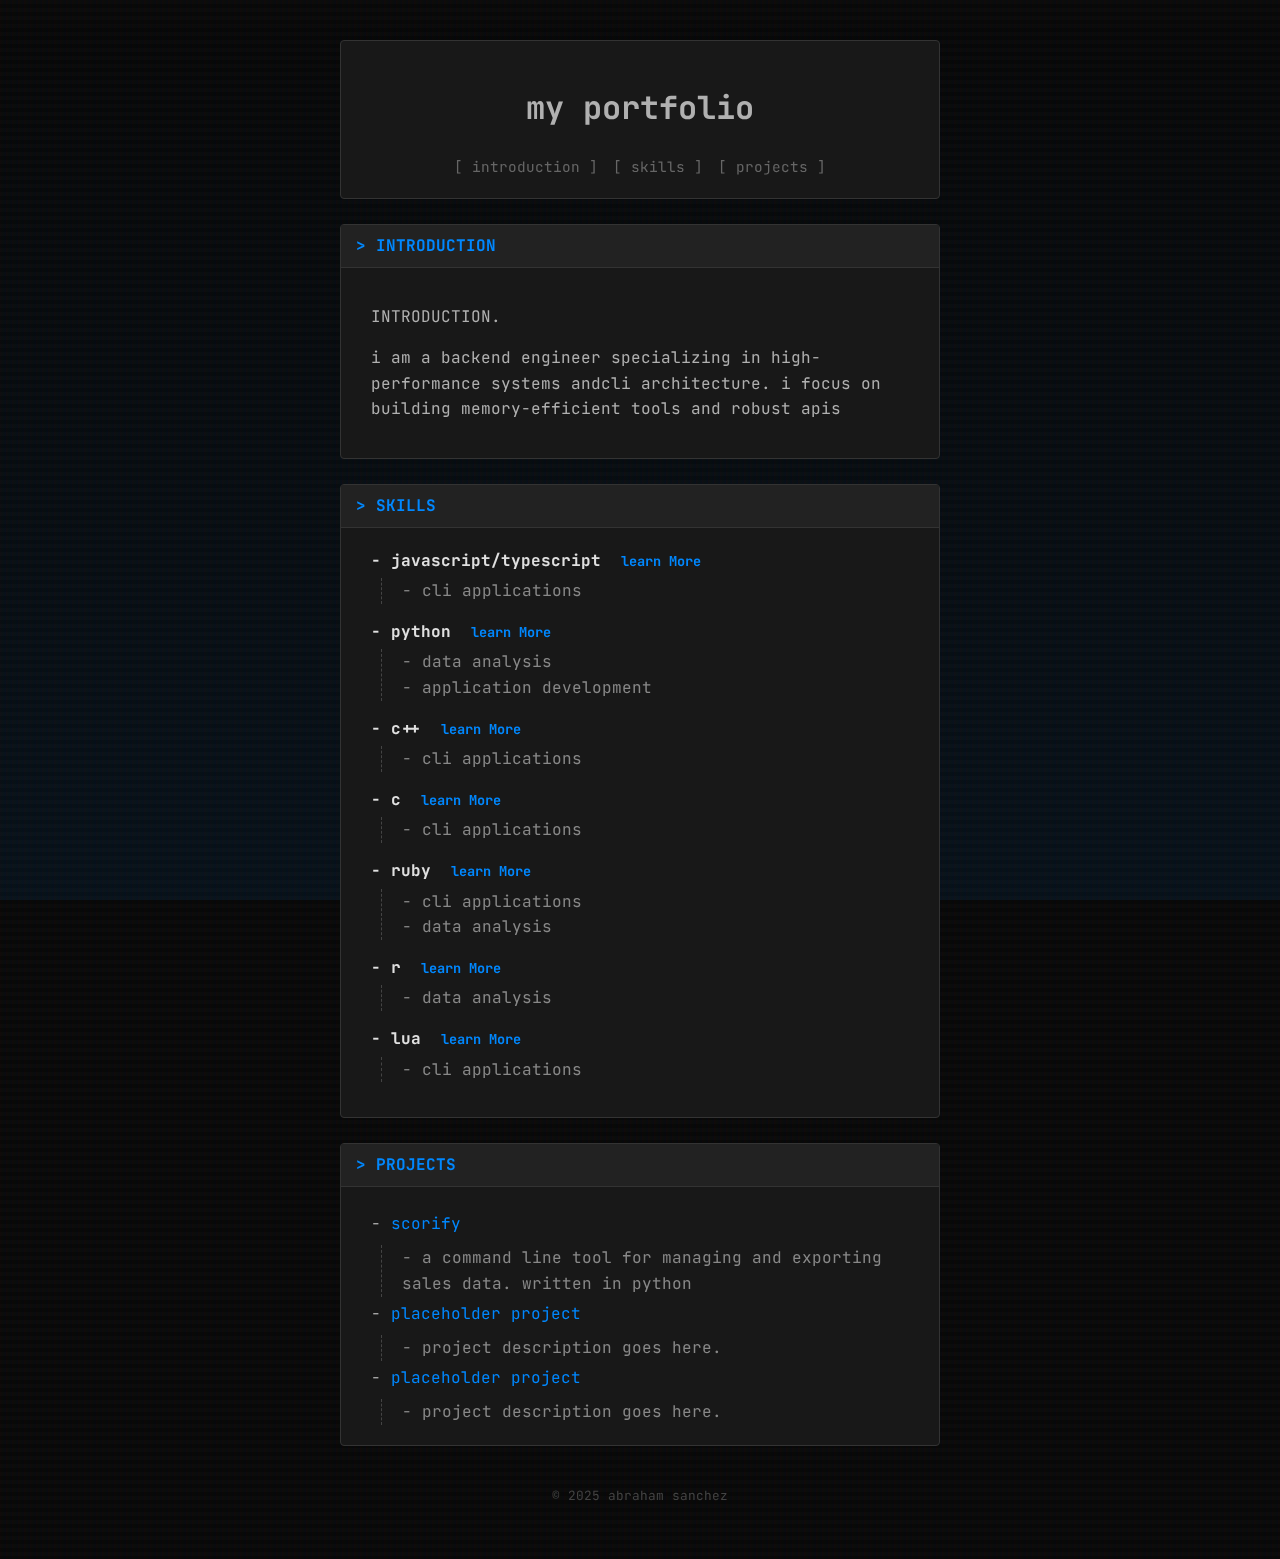
<file: index.html>
<!DOCTYPE html>
<html lang="en">
<head>
    <meta charset="UTF-8">
    <meta name="viewport" content="width=device-width, initial-scale=1.0">
    <title>Developer Portfolio</title>
    <link href="https://fonts.googleapis.com/css2?family=JetBrains+Mono:wght@400;700&display=swap" rel="stylesheet">
    <link rel="stylesheet" href="styles.css">
</head>
<body>

    <div class="portfolio-container">
        <header class="layout-block main-header">
            <h1>my portfolio</h1>
            <nav aria-label="primary navigation">
                <a href="#introduction">[ introduction ]</a>
                <a href="#skills">[ skills ]</a>
                <a href="#projects">[ projects ]</a>
            </nav>
        </header>

        <section id="introduction" class="layout-block">
            <div class="block-title">introduction</div>
            <div class="block-content">
                <p>INTRODUCTION.</p>
                <p>i am a backend engineer specializing in high-performance systems andcli architecture. i focus on building memory-efficient tools and robust apis</p>
            </div>
        </section>

        <section id="skills" class="layout-block">
            <div class="block-title">skills</div>
            <div class="block-content">
                <ul class="skill-list">
                    <li>- javascript/typescript
                        <a href="https://developer.mozilla.org/en-US/docs/Web/JavaScript" class="language_link">learn More</a>
                        <ul><li>- cli applications</li></ul>
                    </li>
                    <li>- python
                        <a href="https://www.python.org/" class="language_link">learn More</a>
                        <ul><li>- data analysis</li><li>- application development</li></ul>
                    </li>
                    <li>- c++
                        <a href="https://isocpp.org/" class="language_link">learn More</a>
                        <ul><li>- cli applications</li></ul>
                    </li>
                    <li>- c
                        <a href="https://en.cppreference.com/w/c" class="language_link">learn More</a>
                        <ul><li>- cli applications</li></ul>
                    </li>
                    <li>- ruby
                        <a href="https://www.ruby-lang.org/" class="language_link">learn More</a>
                        <ul><li>- cli applications</li><li>- data analysis</li></ul>
                    </li>
                    <li>- r
                        <a href="https://www.r-project.org/" class="language_link">learn More</a>
                        <ul><li>- data analysis</li></ul>
                    </li>
                    <li>- lua
                        <a href="https://www.lua.org/" class="language_link">learn More</a>
                        <ul><li>- cli applications</li></ul>
                    </li>
                </ul>
            </div>
        </section>

        <section id="projects" class="layout-block">
            <div class="block-title">projects</div>
            <div class="block-content">
                <ul class="project-list">
                    <li>- <a href="scorify_page.html">scorify</a>
                        <ul>
                            <li>- a command line tool for managing and exporting sales data. written in python</li>
                        </ul>
                    </li>
                    <li>- <a href="#">placeholder project</a>
                        <ul>
                            <li>- project description goes here.</li>
                        </ul>
                    </li>
                    <li>- <a href="#">placeholder project</a>
                        <ul>
                            <li>- project description goes here.</li>
                        </ul>
                    </li>
                </ul>
            </div>
        </section>

        <footer class="layout-footer">
            <p>&copy; 2025 abraham sanchez</p>
        </footer>
    </div>

</body>

</html>
</file>
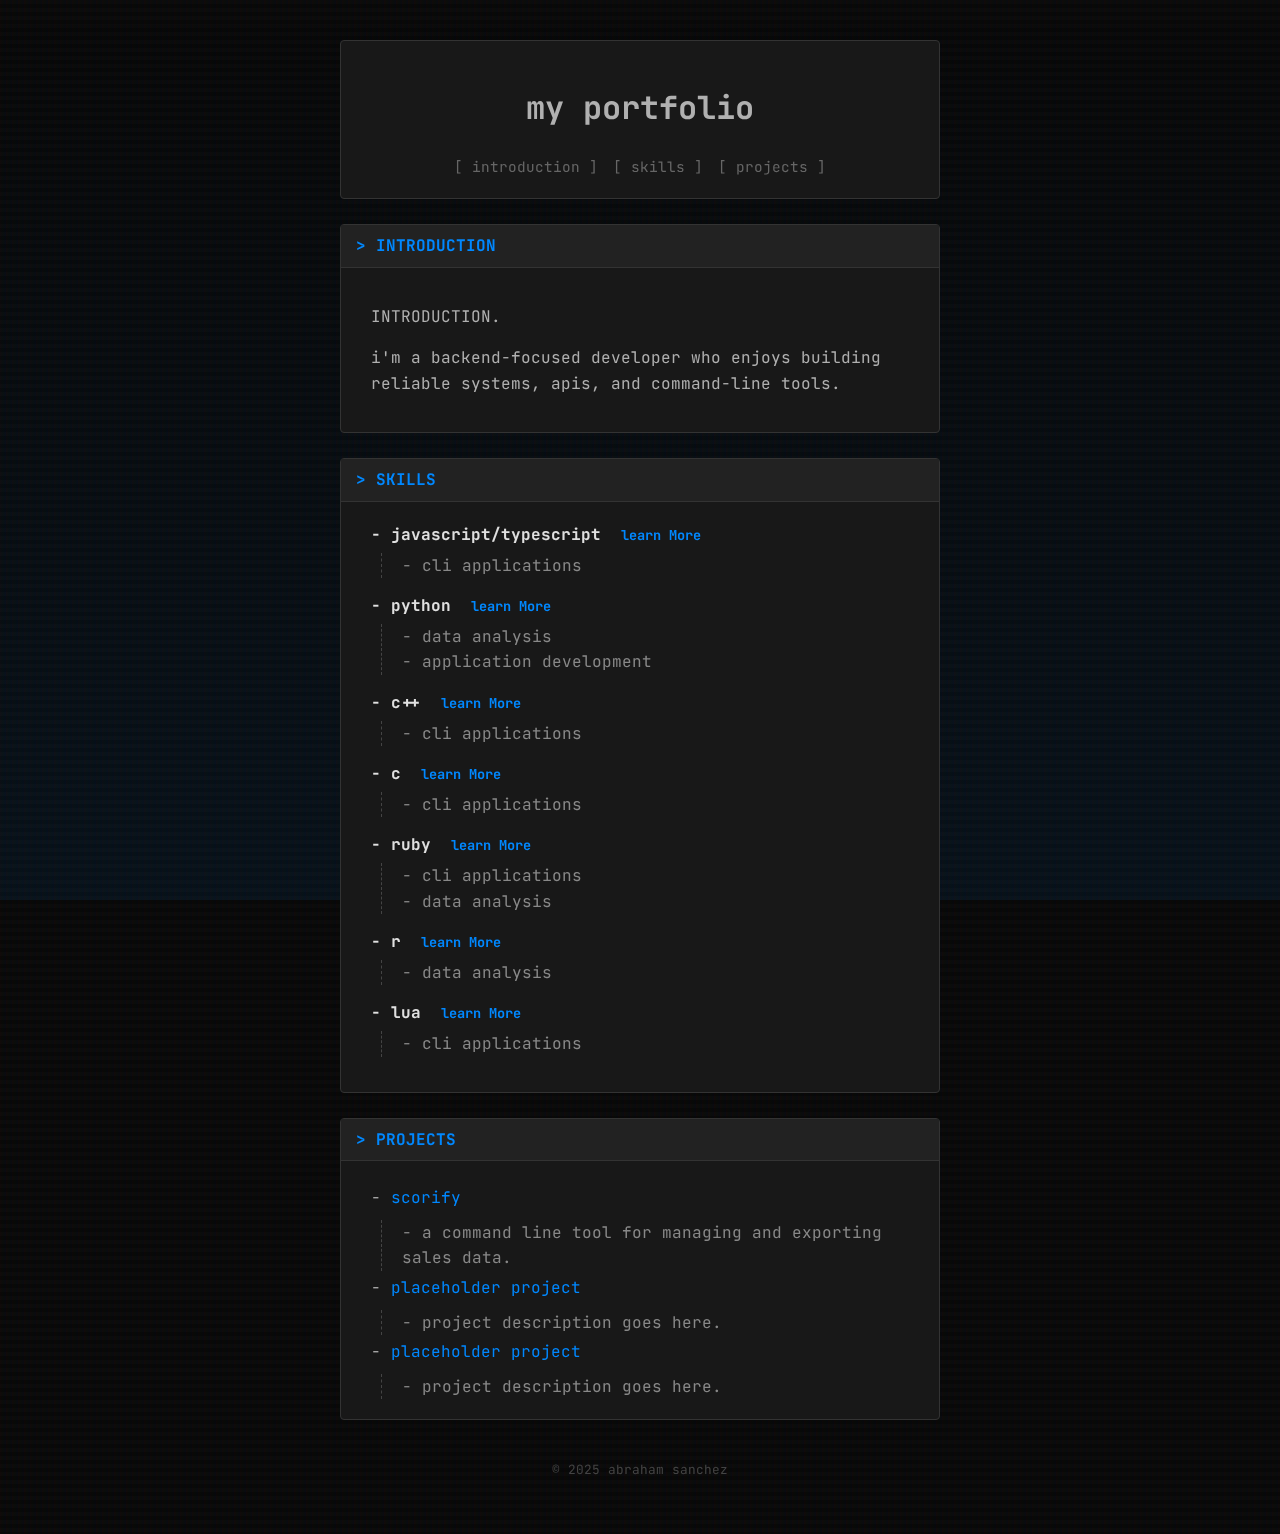
<file: Portfolio/index.html>
<!DOCTYPE html>
<html lang="en">
<head>
    <meta charset="UTF-8">
    <meta name="viewport" content="width=device-width, initial-scale=1.0">
    <title>Developer Portfolio</title>
    <link href="https://fonts.googleapis.com/css2?family=JetBrains+Mono:wght@400;700&display=swap" rel="stylesheet">
    <link rel="stylesheet" href="styles.css">
</head>
<body>

    <div class="portfolio-container">
        <header class="layout-block main-header">
            <h1>my portfolio</h1>
            <nav aria-label="primary navigation">
                <a href="#introduction">[ introduction ]</a>
                <a href="#skills">[ skills ]</a>
                <a href="#projects">[ projects ]</a>
            </nav>
        </header>

        <section id="introduction" class="layout-block">
            <div class="block-title">introduction</div>
            <div class="block-content">
                <p>INTRODUCTION.</p>
                <p>i'm a backend-focused developer who enjoys building reliable systems,
  apis, and command-line tools.</p>
            </div>
        </section>

        <section id="skills" class="layout-block">
            <div class="block-title">skills</div>
            <div class="block-content">
                <ul class="skill-list">
                    <li>- javascript/typescript
                        <a href="https://developer.mozilla.org/en-US/docs/Web/JavaScript" class="language_link">learn More</a>
                        <ul><li>- cli applications</li></ul>
                    </li>
                    <li>- python
                        <a href="https://www.python.org/" class="language_link">learn More</a>
                        <ul><li>- data analysis</li><li>- application development</li></ul>
                    </li>
                    <li>- c++
                        <a href="https://isocpp.org/" class="language_link">learn More</a>
                        <ul><li>- cli applications</li></ul>
                    </li>
                    <li>- c
                        <a href="https://en.cppreference.com/w/c" class="language_link">learn More</a>
                        <ul><li>- cli applications</li></ul>
                    </li>
                    <li>- ruby
                        <a href="https://www.ruby-lang.org/" class="language_link">learn More</a>
                        <ul><li>- cli applications</li><li>- data analysis</li></ul>
                    </li>
                    <li>- r
                        <a href="https://www.r-project.org/" class="language_link">learn More</a>
                        <ul><li>- data analysis</li></ul>
                    </li>
                    <li>- lua
                        <a href="https://www.lua.org/" class="language_link">learn More</a>
                        <ul><li>- cli applications</li></ul>
                    </li>
                </ul>
            </div>
        </section>

        <section id="projects" class="layout-block">
            <div class="block-title">projects</div>
            <div class="block-content">
                <ul class="project-list">
                    <li>- <a href="scorify_page.html">scorify</a>
                        <ul>
                            <li>- a command line tool for managing and exporting sales data.</li>
                        </ul>
                    </li>
                    <li>- <a href="#">placeholder project</a>
                        <ul>
                            <li>- project description goes here.</li>
                        </ul>
                    </li>
                    <li>- <a href="#">placeholder project</a>
                        <ul>
                            <li>- project description goes here.</li>
                        </ul>
                    </li>
                </ul>
            </div>
        </section>

        <footer class="layout-footer">
            <p>&copy; 2025 abraham sanchez</p>
        </footer>
    </div>

</body>
</html>
</file>
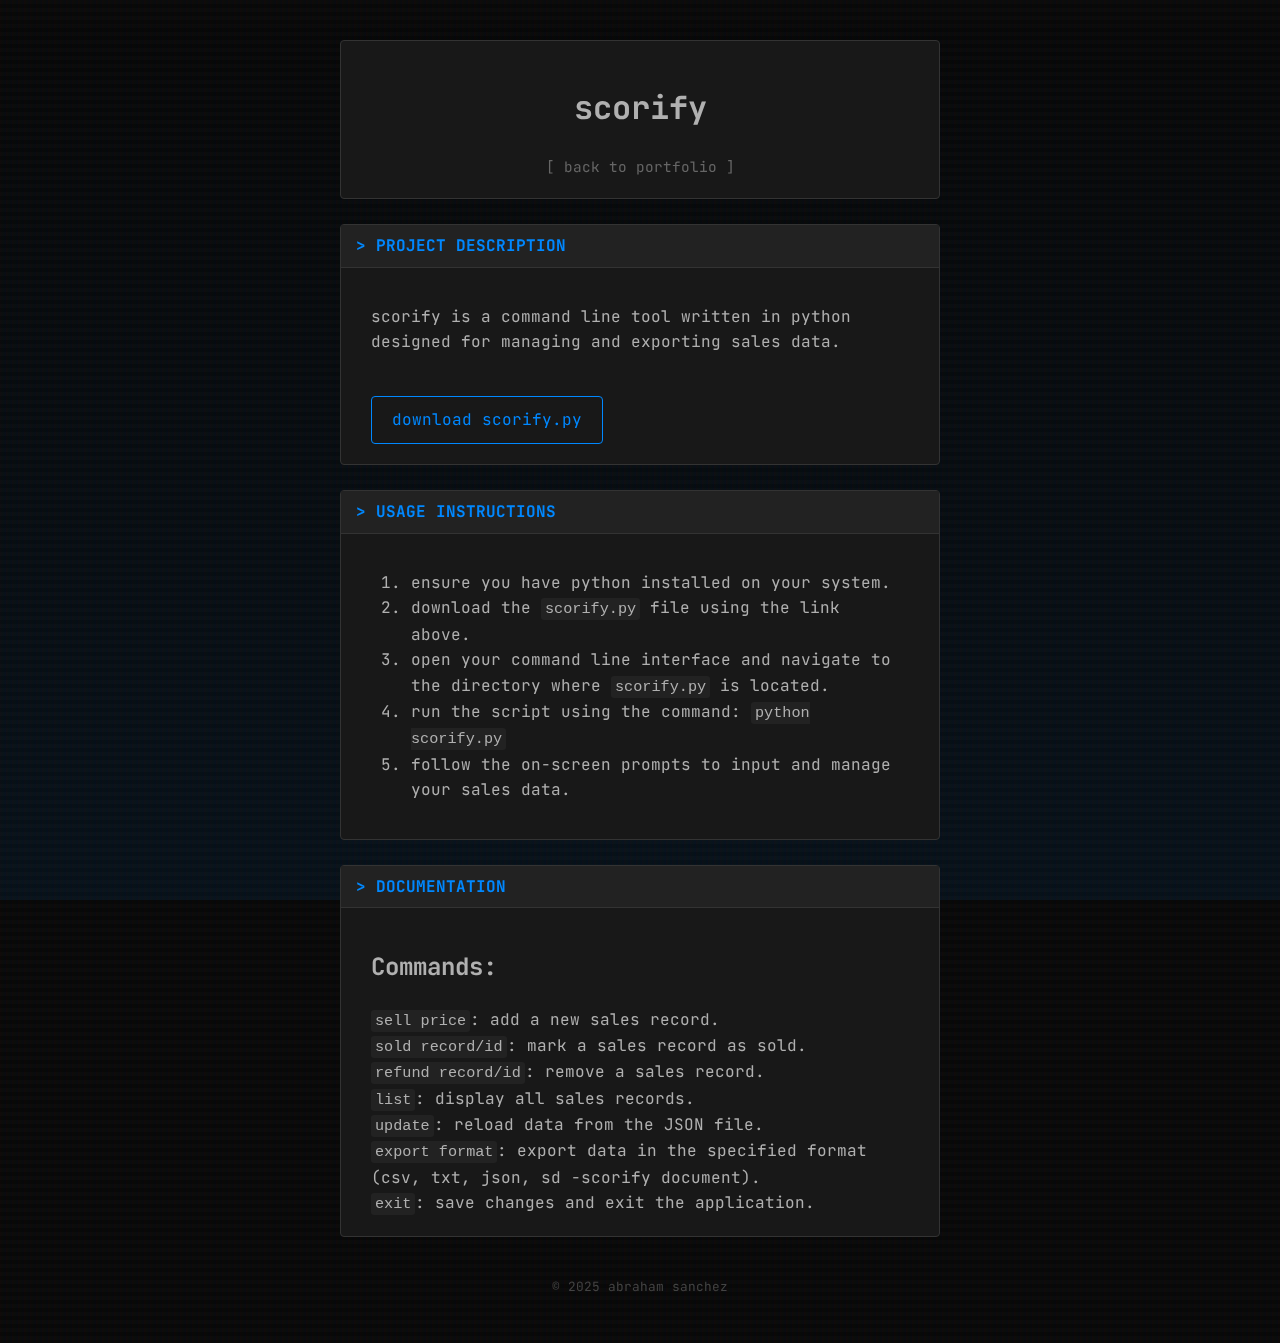
<file: scorify_page.html>
<!DOCTYPE html>
<html lang="en">
<head>
    <meta charset="UTF-8">
    <title>Download Scorify</title>
    <link href="https://fonts.googleapis.com/css2?family=JetBrains+Mono:wght@400;700&display=swap" rel="stylesheet">
    <link rel="stylesheet" href="styles.css">
</head>
<body>
    <div class="portfolio-container">
        <header class="layout-block main-header">
            <h1>scorify</h1>
            <nav>
                <a href="index.html">[ back to portfolio ]</a>
            </nav>
        </header>

        <section class="layout-block">
            <div class="block-title">project description</div>
            <div class="block-content">
                <p>scorify is a command line tool written in python designed for managing and exporting sales data.</p>
                <br>
                <a href="scorify.py" class="download-btn" download>
                    download scorify.py
                </a>
            </div>
        </section>

        <section class="layout-block">
            <div class="block-title">usage instructions</div>
            <div class="block-content">
                <ol>
                    <li>ensure you have python installed on your system.</li>
                    <li>download the <code>scorify.py</code> file using the link above.</li>
                    <li>open your command line interface and navigate to the directory where <code>scorify.py</code> is located.</li>
                    <li>run the script using the command: <code>python scorify.py</code></li>
                    <li>follow the on-screen prompts to input and manage your sales data.</li>
                </ol>
            </div>
        </section>
        <section class="layout-block">
            <div class="block-title">documentation</div>
            <div class="block-content">
                <h2>Commands:</h2>
                <ul>
                    <li><code>sell price</code>: add a new sales record.</li>
                    <li><code>sold record/id</code>: mark a sales record as sold.</li>
                    <li><code>refund record/id</code>: remove a sales record.</li>
                    <li><code>list</code>: display all sales records.</li>
                    <li><code>update</code>: reload data from the JSON file.</li>
                    <li><code>export format</code>: export data in the specified format (csv, txt, json, sd -scorify document).</li>
                    <li><code>exit</code>: save changes and exit the application.</li>
                </ul>
            </div>
        </section>
        <footer class="layout-footer">
            <p>&copy; 2025 abraham sanchez</p>
        </footer>
    </div>
</body>
</html>
<!--
  sell <price>            - Add a new sale
  sold <id_or_name>       - Mark as sold
  refund <id_or_name>     - Remove entry
  list                    - Show all entries
  update                  - Reload JSON
  export csv              - Export as CSV
  export txt              - Export as TXT
  export json             - Export as JSON
  export sd               - Export Scorify Document format
  exit                    - Save and quit

-->
</file>
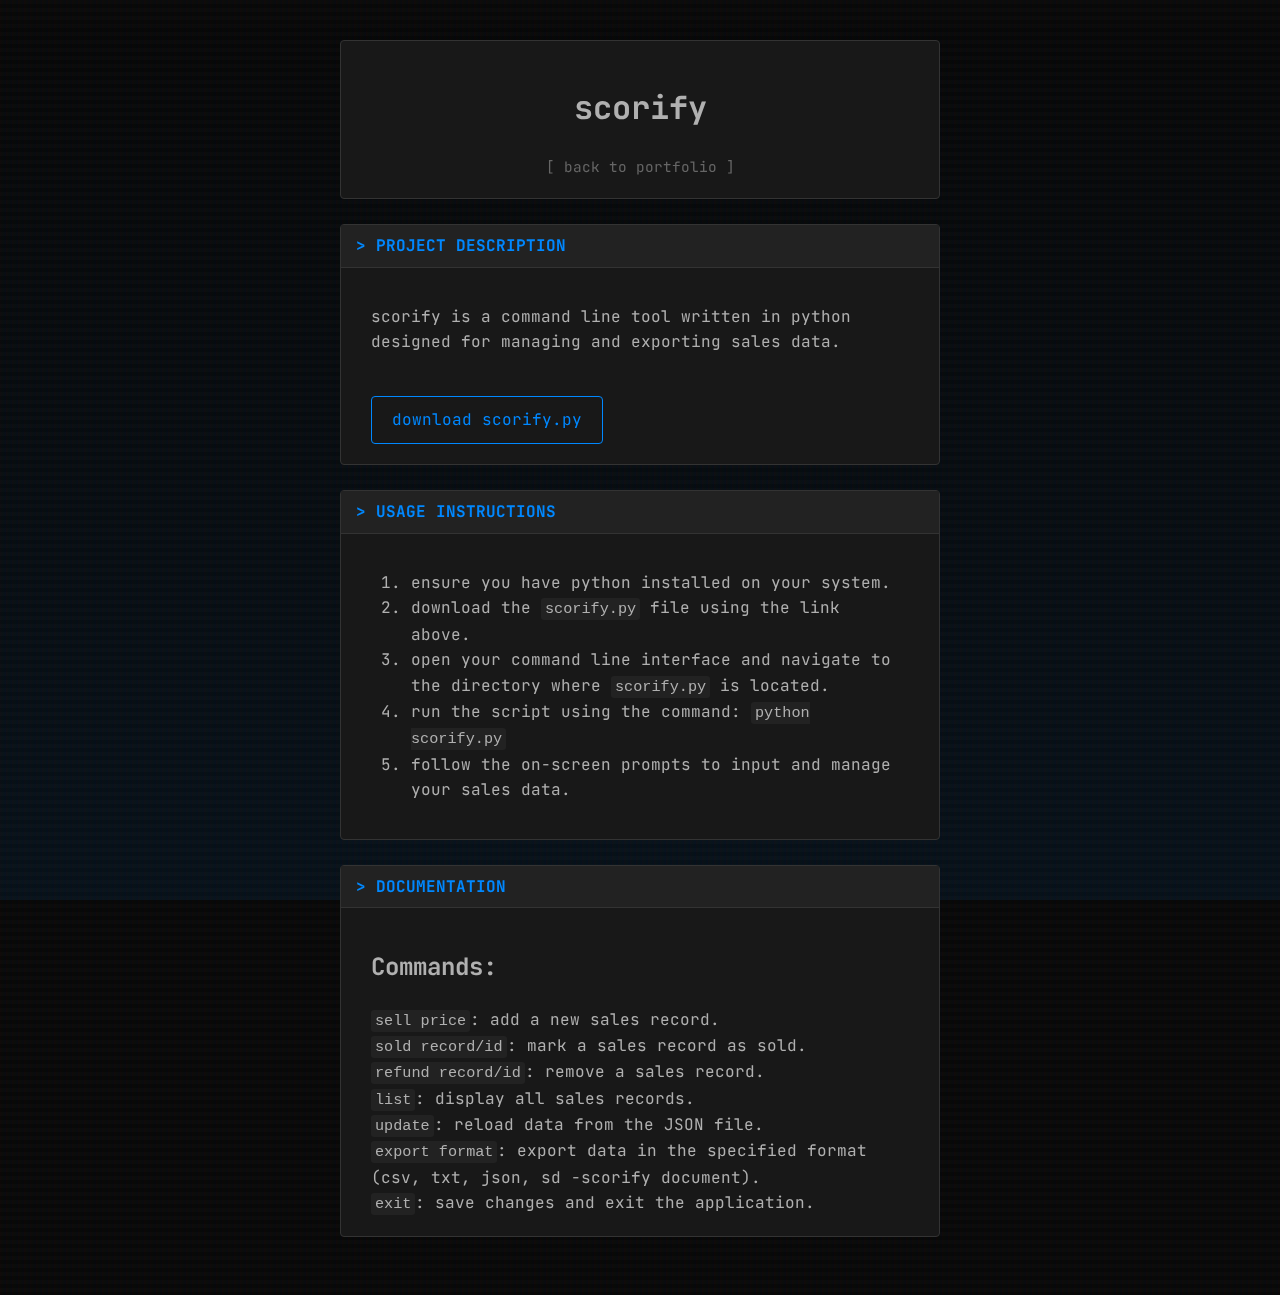
<file: Portfolio/scorify_page.html>
<!DOCTYPE html>
<html lang="en">
<head>
    <meta charset="UTF-8">
    <title>Download Scorify</title>
    <link href="https://fonts.googleapis.com/css2?family=JetBrains+Mono:wght@400;700&display=swap" rel="stylesheet">
    <link rel="stylesheet" href="styles.css">
</head>
<body>
    <div class="portfolio-container">
        <header class="layout-block main-header">
            <h1>scorify</h1>
            <nav>
                <a href="index.html">[ back to portfolio ]</a>
            </nav>
        </header>

        <section class="layout-block">
            <div class="block-title">project description</div>
            <div class="block-content">
                <p>scorify is a command line tool written in python designed for managing and exporting sales data.</p>
                <br>
                <a href="scorify.py" class="download-btn" download>
                    download scorify.py
                </a>
            </div>
        </section>

        <section class="layout-block">
            <div class="block-title">usage instructions</div>
            <div class="block-content">
                <ol>
                    <li>ensure you have python installed on your system.</li>
                    <li>download the <code>scorify.py</code> file using the link above.</li>
                    <li>open your command line interface and navigate to the directory where <code>scorify.py</code> is located.</li>
                    <li>run the script using the command: <code>python scorify.py</code></li>
                    <li>follow the on-screen prompts to input and manage your sales data.</li>
                </ol>
            </div>
        </section>
        <section class="layout-block">
            <div class="block-title">documentation</div>
            <div class="block-content">
                <h2>Commands:</h2>
                <ul>
                    <li><code>sell price</code>: add a new sales record.</li>
                    <li><code>sold record/id</code>: mark a sales record as sold.</li>
                    <li><code>refund record/id</code>: remove a sales record.</li>
                    <li><code>list</code>: display all sales records.</li>
                    <li><code>update</code>: reload data from the JSON file.</li>
                    <li><code>export format</code>: export data in the specified format (csv, txt, json, sd -scorify document).</li>
                    <li><code>exit</code>: save changes and exit the application.</li>
                </ul>
            </div>
        </section>
    </div>
</body>
</html>
<!--
  sell <price>            - Add a new sale
  sold <id_or_name>       - Mark as sold
  refund <id_or_name>     - Remove entry
  list                    - Show all entries
  update                  - Reload JSON
  export csv              - Export as CSV
  export txt              - Export as TXT
  export json             - Export as JSON
  export sd               - Export Scorify Document format
  exit                    - Save and quit
-->
</file>
<file: styles.css>
html {
    scroll-behavior: smooth;
}

body {
    font-family: 'JetBrains Mono', 'Menlo', 'Monaco', 'Consolas', monospace;
    background-color: #0a0a0a;
    color: #b0b0b0;
    display: flex;
    justify-content: center;
    padding: 40px 20px;
    margin: 0;
    line-height: 1.6;
    position: relative;
    overflow-x: hidden;

    /* Subtle grid pattern */
    background-image: 
        linear-gradient(rgba(18, 16, 16, 0) 50%, rgba(0, 0, 0, 0.25) 50%), 
        linear-gradient(90deg, rgba(255, 0, 0, 0.03), rgba(0, 255, 0, 0.01), rgba(0, 0, 255, 0.03));
    background-size: 100% 8px, 6px 100%;
}

/* The Animated Scanning Line */
body::before {
    content: " ";
    display: block;
    position: fixed;
    top: 0;
    left: 0;
    bottom: 0;
    right: 0;
    background: linear-gradient(
        to bottom,
        rgba(18, 16, 16, 0) 0%,
        rgba(0, 136, 255, 0.07) 50%,
        rgba(18, 16, 16, 0) 100%
    );
    z-index: -1;
    pointer-events: none;
    /* Increased height of gradient to make the line feel smoother */
    background-size: 100% 200%; 
    animation: scanline 10s linear infinite;
}

@keyframes scanline {
    0% { transform: translateY(-100%); }
    100% { transform: translateY(100%); }
}

.portfolio-container {
    width: 100%;
    max-width: 600px;
    z-index: 1; /* Ensures content stays above the scanline gradient */
}

.layout-block {
    background: #181818; 
    margin-bottom: 25px;
    border: 1px solid #333; 
    border-radius: 4px;
    transition: all 0.3s ease;
}

.layout-block:hover {
    border-color: #0088ff;
    box-shadow: 0 0 10px rgba(0, 136, 255, 0.1);
}

.main-header {
    text-align: center;
    padding: 20px;
}

.block-title {
    background: #222; 
    color: #0088ff;
    font-weight: bold;
    font-size: 1rem;
    padding: 8px 15px;
    text-transform: uppercase;
    border-bottom: 1px solid #333;
    display: flex;
    align-items: center;
}

.block-title::before {
    content: "> ";
    margin-right: 10px;
}

.block-content {
    text-align: left;
    padding: 20px 30px;
}

/* Navigation Links */
nav {
    display: flex;
    justify-content: center;
    gap: 15px;
    margin-top: 10px;
}

nav a {
    text-decoration: none;
    color: #666;
    font-size: 0.9rem;
    transition: color 0.2s;
}

nav a:hover {
    color: #0088ff;
}

/* List Formatting */
ul {
    list-style: none;
    padding: 0;
    margin: 0;
}

.skill-list > li {
    margin-bottom: 15px;
    font-weight: bold;
    color: #e0e0e0;
}

.skill-list ul {
    margin-top: 5px;
    border-left: 1px dashed #444; 
    margin-left: 10px;
}

.skill-list ul li {
    font-weight: normal;
    padding-left: 20px;
    color: #888;
}

.project-list a {
    color: #0088ff;
    text-decoration: none;
    display: inline-block;
    padding: 4px 0;
}

.project-list a:hover {
    text-decoration: underline;
}

footer {
    text-align: center;
    color: #444;
    font-size: 0.8rem;
    margin-top: 40px;
}

code {
    background: #222;
    padding: 2px 4px;
    border-radius: 3px;
    font-size: 0.95rem;
}

.language_link {
    margin-left: 10px;
    font-size: 0.85rem;
    color: #0088ff;
    text-decoration: none;
}

.language_link:hover {
    text-decoration: underline;
}

/* project descriptions 
.project-list li ul li*/

.project-list li ul li {
    font-weight: normal;
    padding-left: 20px;
    color: #888;
}
.project-list li ul {
    margin-top: 5px;
    border-left: 1px dashed #444; 
    margin-left: 10px;
}

/* Download Button Style */
.download-btn {
    display: inline-block;
    padding: 10px 20px;
    border: 1px solid #0088ff;
    color: #0088ff;
    text-decoration: none;
    border-radius: 4px;
}
.download-btn:hover {
    background: rgba(0,136,255,0.1);
}
</file>
<file: Portfolio/styles.css>
html {
    scroll-behavior: smooth;
}

body {
    font-family: 'JetBrains Mono', 'Menlo', 'Monaco', 'Consolas', monospace;
    background-color: #0a0a0a;
    color: #b0b0b0;
    display: flex;
    justify-content: center;
    padding: 40px 20px;
    margin: 0;
    line-height: 1.6;
    position: relative;
    overflow-x: hidden;

    /* Subtle grid pattern */
    background-image: 
        linear-gradient(rgba(18, 16, 16, 0) 50%, rgba(0, 0, 0, 0.25) 50%), 
        linear-gradient(90deg, rgba(255, 0, 0, 0.03), rgba(0, 255, 0, 0.01), rgba(0, 0, 255, 0.03));
    background-size: 100% 8px, 6px 100%;
}

/* The Animated Scanning Line */
body::before {
    content: " ";
    display: block;
    position: fixed;
    top: 0;
    left: 0;
    bottom: 0;
    right: 0;
    background: linear-gradient(
        to bottom,
        rgba(18, 16, 16, 0) 0%,
        rgba(0, 136, 255, 0.07) 50%,
        rgba(18, 16, 16, 0) 100%
    );
    z-index: -1;
    pointer-events: none;
    /* Increased height of gradient to make the line feel smoother */
    background-size: 100% 200%; 
    animation: scanline 10s linear infinite;
}

@keyframes scanline {
    0% { transform: translateY(-100%); }
    100% { transform: translateY(100%); }
}

.portfolio-container {
    width: 100%;
    max-width: 600px;
    z-index: 1; /* Ensures content stays above the scanline gradient */
}

.layout-block {
    background: #181818; 
    margin-bottom: 25px;
    border: 1px solid #333; 
    border-radius: 4px;
    transition: all 0.3s ease;
}

.layout-block:hover {
    border-color: #0088ff;
    box-shadow: 0 0 10px rgba(0, 136, 255, 0.1);
}

.main-header {
    text-align: center;
    padding: 20px;
}

.block-title {
    background: #222; 
    color: #0088ff;
    font-weight: bold;
    font-size: 1rem;
    padding: 8px 15px;
    text-transform: uppercase;
    border-bottom: 1px solid #333;
    display: flex;
    align-items: center;
}

.block-title::before {
    content: "> ";
    margin-right: 10px;
}

.block-content {
    text-align: left;
    padding: 20px 30px;
}

/* Navigation Links */
nav {
    display: flex;
    justify-content: center;
    gap: 15px;
    margin-top: 10px;
}

nav a {
    text-decoration: none;
    color: #666;
    font-size: 0.9rem;
    transition: color 0.2s;
}

nav a:hover {
    color: #0088ff;
}

/* List Formatting */
ul {
    list-style: none;
    padding: 0;
    margin: 0;
}

.skill-list > li {
    margin-bottom: 15px;
    font-weight: bold;
    color: #e0e0e0;
}

.skill-list ul {
    margin-top: 5px;
    border-left: 1px dashed #444; 
    margin-left: 10px;
}

.skill-list ul li {
    font-weight: normal;
    padding-left: 20px;
    color: #888;
}

.project-list a {
    color: #0088ff;
    text-decoration: none;
    display: inline-block;
    padding: 4px 0;
}

.project-list a:hover {
    text-decoration: underline;
}

footer {
    text-align: center;
    color: #444;
    font-size: 0.8rem;
    margin-top: 40px;
}

code {
    background: #222;
    padding: 2px 4px;
    border-radius: 3px;
    font-size: 0.95rem;
}

.language_link {
    margin-left: 10px;
    font-size: 0.85rem;
    color: #0088ff;
    text-decoration: none;
}

.language_link:hover {
    text-decoration: underline;
}

/* project descriptions 
.project-list li ul li*/

.project-list li ul li {
    font-weight: normal;
    padding-left: 20px;
    color: #888;
}
.project-list li ul {
    margin-top: 5px;
    border-left: 1px dashed #444; 
    margin-left: 10px;
}

/* Download Button Style */
.download-btn {
    display: inline-block;
    padding: 10px 20px;
    border: 1px solid #0088ff;
    color: #0088ff;
    text-decoration: none;
    border-radius: 4px;
}
.download-btn:hover {
    background: rgba(0,136,255,0.1);
}
</file>
